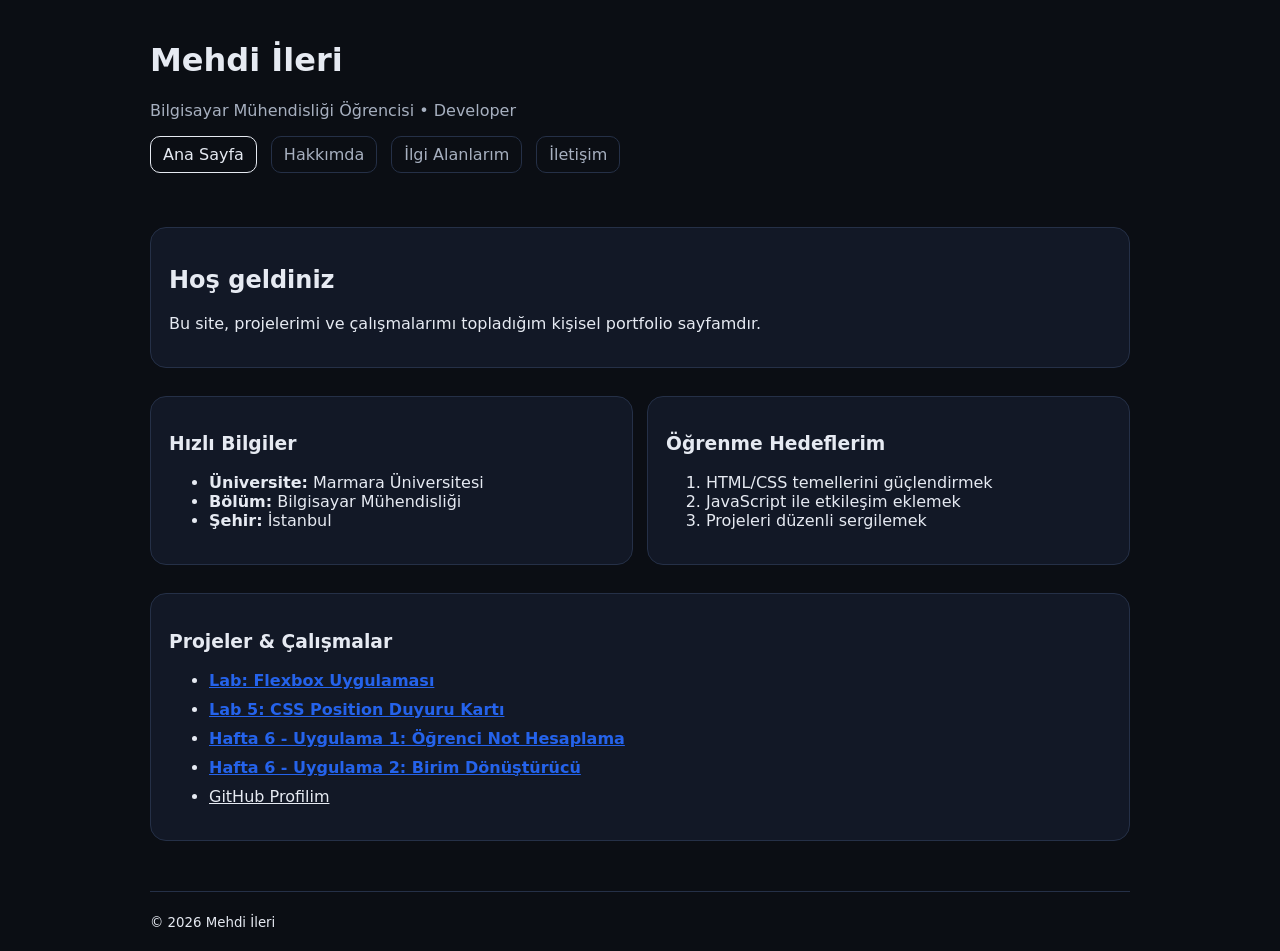
<file: index.html>
<!doctype html>
<html lang="tr">
<head>
  <meta charset="utf-8" />
  <meta name="viewport" content="width=device-width, initial-scale=1" />
  <title>Mehdi İleri | Portfolio</title>
  <link rel="stylesheet" href="styles/style.css" />
</head>
<body>
  <header class="container">
    <h1>Mehdi İleri</h1>
    <p class="muted">Bilgisayar Mühendisliği Öğrencisi • Developer</p>

    <nav class="nav">
      <a href="index.html" class="active">Ana Sayfa</a>
      <a href="about.html">Hakkımda</a>
      <a href="interests.html">İlgi Alanlarım</a>
      <a href="contact.html">İletişim</a>
    </nav>
  </header>

  <main class="container">
    <section class="card">
      <h2>Hoş geldiniz</h2>
      <p>
        Bu site, projelerimi ve çalışmalarımı topladığım kişisel portfolio sayfamdır.
      </p>
    </section>

    <section class="grid">
      <div class="card">
        <h3>Hızlı Bilgiler</h3>
        <ul>
          <li><strong>Üniversite:</strong> Marmara Üniversitesi</li>
          <li><strong>Bölüm:</strong> Bilgisayar Mühendisliği</li>
          <li><strong>Şehir:</strong> İstanbul</li>
        </ul>
      </div>

      <div class="card">
        <h3>Öğrenme Hedeflerim</h3>
        <ol>
          <li>HTML/CSS temellerini güçlendirmek</li>
          <li>JavaScript ile etkileşim eklemek</li>
          <li>Projeleri düzenli sergilemek</li>
        </ol>
      </div>
    </section>

    <section class="card">
      <h3>Projeler & Çalışmalar</h3>
      <ul>
        <li><a href="lab-flexbox.html" style="color: #2563eb; font-weight: bold;">Lab: Flexbox Uygulaması</a></li>
        <li style="margin-top: 10px;"><a href="lab-position.html" style="color: #2563eb; font-weight: bold;">Lab 5: CSS Position Duyuru Kartı</a></li>
        
        <li style="margin-top: 10px;"><a href="hafta6-1.html" style="color: #2563eb; font-weight: bold;">Hafta 6 - Uygulama 1: Öğrenci Not Hesaplama</a></li>
        <li style="margin-top: 10px;"><a href="hafta6-2.html" style="color: #2563eb; font-weight: bold;">Hafta 6 - Uygulama 2: Birim Dönüştürücü</a></li>
        
        <li style="margin-top: 10px;"><a href="https://github.com/mehdiileri" target="_blank" rel="noreferrer">GitHub Profilim</a></li>
      </ul>
    </section>
  </main>

  <footer class="container footer">
    <small>© <span id="year"></span> Mehdi İleri</small>
  </footer>

  <script src="scripts/main.js"></script>
</body>
</html>
</file>
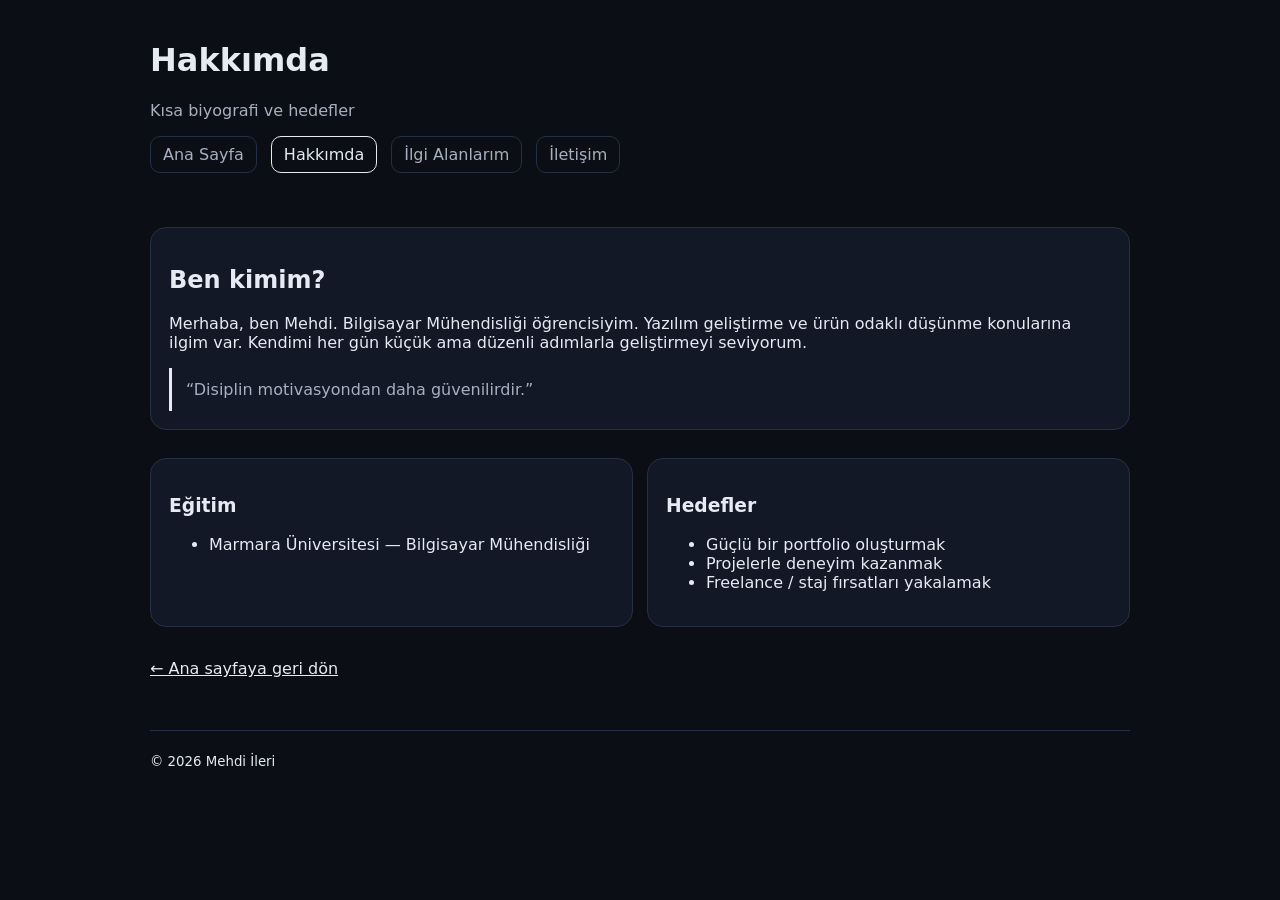
<file: about.html>
<!doctype html>
<html lang="tr">
<head>
  <meta charset="utf-8" />
  <meta name="viewport" content="width=device-width, initial-scale=1" />
  <title>Hakkımda | Mehdi İleri</title>
  <link rel="stylesheet" href="styles/style.css" />
</head>
<body>
  <header class="container">
    <h1>Hakkımda</h1>
    <p class="muted">Kısa biyografi ve hedefler</p>

    <nav class="nav">
      <a href="index.html">Ana Sayfa</a>
      <a href="about.html" class="active">Hakkımda</a>
      <a href="interests.html">İlgi Alanlarım</a>
      <a href="contact.html">İletişim</a>
    </nav>
  </header>

  <main class="container">
    <section class="card">
      <h2>Ben kimim?</h2>
      <p>
        Merhaba, ben Mehdi. Bilgisayar Mühendisliği öğrencisiyim. Yazılım geliştirme ve ürün odaklı düşünme
        konularına ilgim var. Kendimi her gün küçük ama düzenli adımlarla geliştirmeyi seviyorum.
      </p>
      <blockquote>
        “Disiplin motivasyondan daha güvenilirdir.”
      </blockquote>
    </section>

    <section class="grid">
      <div class="card">
        <h3>Eğitim</h3>
        <ul>
          <li>Marmara Üniversitesi — Bilgisayar Mühendisliği</li>
        </ul>
      </div>

      <div class="card">
        <h3>Hedefler</h3>
        <ul>
          <li>Güçlü bir portfolio oluşturmak</li>
          <li>Projelerle deneyim kazanmak</li>
          <li>Freelance / staj fırsatları yakalamak</li>
        </ul>
      </div>
    </section>

    <p class="back"><a href="index.html">← Ana sayfaya geri dön</a></p>
  </main>

  <footer class="container footer">
    <small>© <span id="year"></span> Mehdi İleri</small>
  </footer>

  <script src="scripts/main.js"></script>
</body>
</html>
</file>
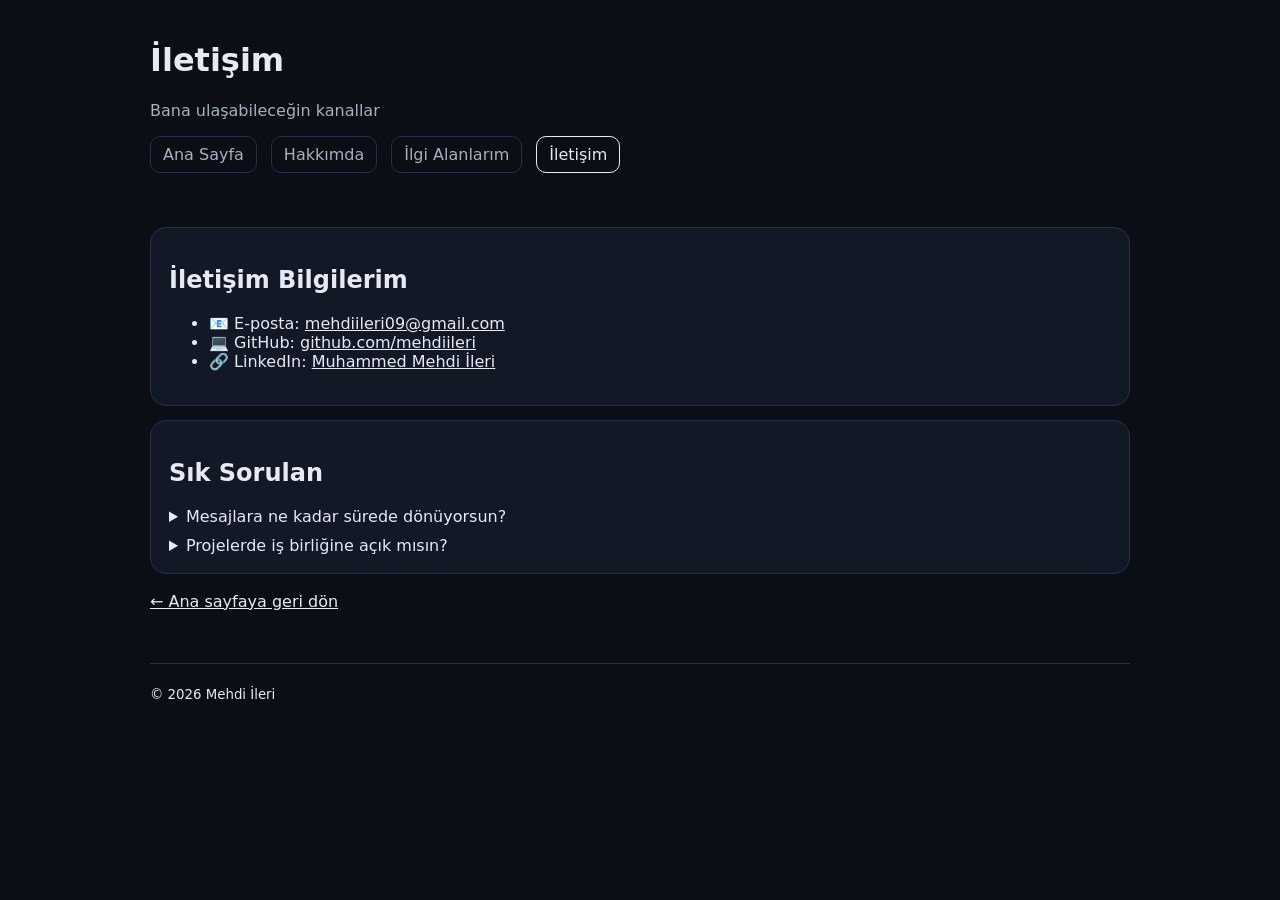
<file: contact.html>
<!doctype html>
<html lang="tr">
<head>
  <meta charset="utf-8" />
  <meta name="viewport" content="width=device-width, initial-scale=1" />
  <title>İletişim | Mehdi İleri</title>
  <link rel="stylesheet" href="styles/style.css" />
</head>
<body>
  <header class="container">
    <h1>İletişim</h1>
    <p class="muted">Bana ulaşabileceğin kanallar</p>

    <nav class="nav">
      <a href="index.html">Ana Sayfa</a>
      <a href="about.html">Hakkımda</a>
      <a href="interests.html">İlgi Alanlarım</a>
      <a href="contact.html" class="active">İletişim</a>
    </nav>
  </header>

  <main class="container">
    <section class="card">
      <h2>İletişim Bilgilerim</h2>
      <ul>
        <li>📧 E-posta: <a href="mailto:mehdi@example.com">mehdiileri09@gmail.com</a></li>
        <li>💻 GitHub: <a href="https://github.com/mehdiileri" target="_blank" rel="noreferrer">github.com/mehdiileri</a></li>
        <li>🔗 LinkedIn: <a href="#" target="_blank" rel="noreferrer">Muhammed Mehdi İleri</a></li>
      </ul>
    </section>

    <section class="card">
      <h2>Sık Sorulan</h2>
      <details>
        <summary>Mesajlara ne kadar sürede dönüyorsun?</summary>
        <p>Genellikle birkaç saat içinde dönüş yapıyorum.</p>
      </details>
      <details>
        <summary>Projelerde iş birliğine açık mısın?</summary>
        <p>Evet, özellikle eğitim ve açık kaynak projelerinde iş birliklerine açığım.</p>
      </details>
    </section>

    <p class="back"><a href="index.html">← Ana sayfaya geri dön</a></p>
  </main>

  <footer class="container footer">
    <small>© <span id="year"></span> Mehdi İleri</small>
  </footer>

  <script src="scripts/main.js"></script>
</body>
</html>
</file>
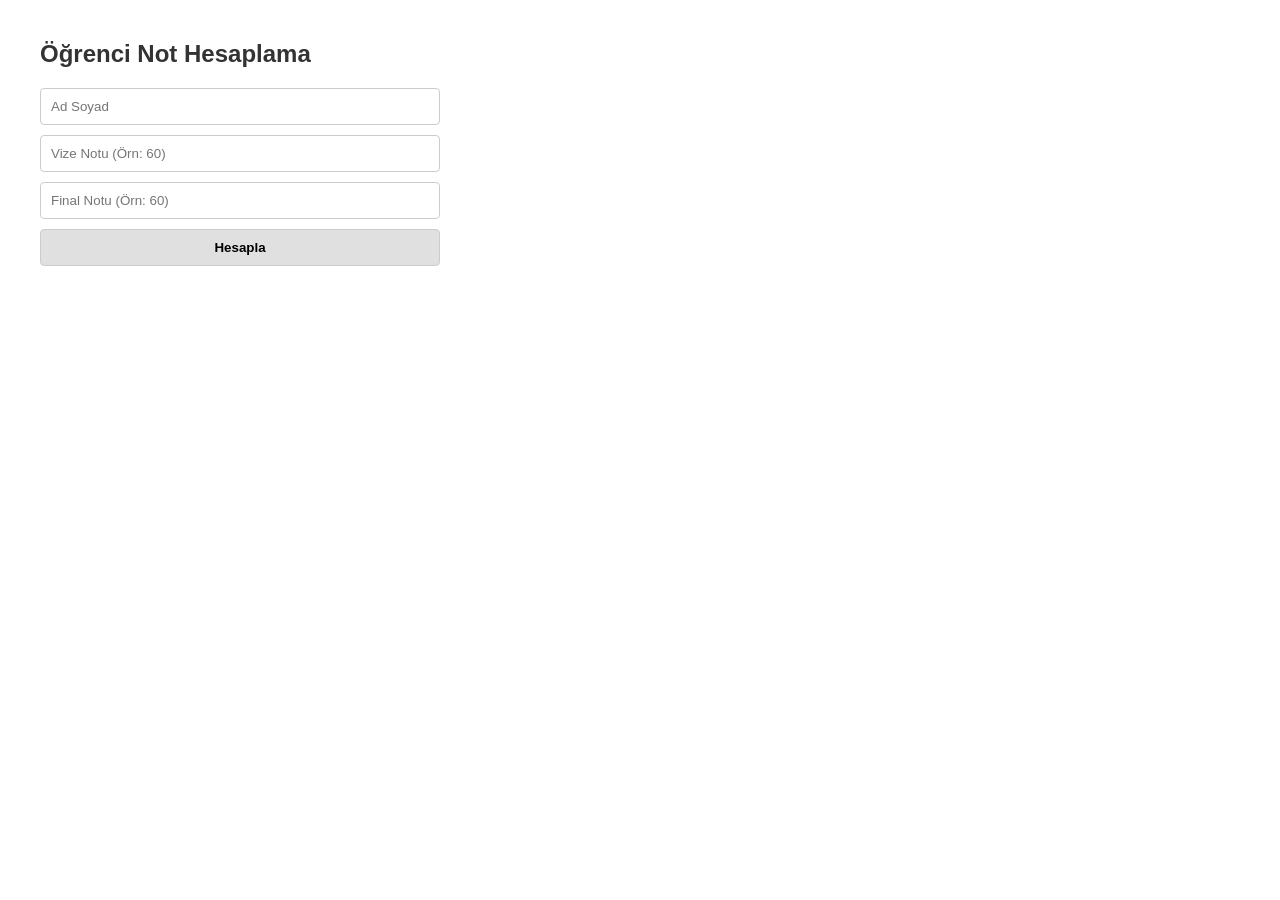
<file: hafta6-1.html>
<!DOCTYPE html>
<html lang="tr">
<head>
    <meta charset="UTF-8">
    <meta name="viewport" content="width=device-width, initial-scale=1.0">
    <title>Hafta 6 - Uygulama 1</title>
    <style>
        body {
            font-family: Arial, sans-serif;
            margin: 40px;
            color: #333;
        }
        .container {
            max-width: 400px;
        }
        h2 {
            margin-bottom: 20px;
        }
        input[type="text"], input[type="number"] {
            width: 100%;
            padding: 10px;
            margin-bottom: 10px;
            border: 1px solid #ccc;
            border-radius: 4px;
            box-sizing: border-box;
        }
        button {
            width: 100%;
            padding: 10px;
            background-color: #e0e0e0;
            border: 1px solid #ccc;
            border-radius: 4px;
            cursor: pointer;
            font-weight: bold;
        }
        button:hover {
            background-color: #d0d0d0;
        }
        .result-box {
            margin-top: 20px;
            padding: 15px;
            background-color: #f0f0f0;
            border-radius: 4px;
            display: none; /* Hesaplama yapılana kadar gizli */
        }
    </style>
</head>
<body>

<div class="container">
    <h2>Öğrenci Not Hesaplama</h2>
    
    <input type="text" id="adSoyad" placeholder="Ad Soyad">
    <input type="number" id="vize" placeholder="Vize Notu (Örn: 60)" min="0" max="100">
    <input type="number" id="final" placeholder="Final Notu (Örn: 60)" min="0" max="100">
    
    <button onclick="hesapla()">Hesapla</button>

    <div class="result-box" id="sonucKutusu">
        <h3 id="sonucAd" style="margin-top: 0;"></h3>
        <p>Ortalama: <span id="sonucOrt"></span></p>
        <p>Harf Notu: <span id="sonucHarf"></span></p>
        <p>Durum: <span id="sonucDurum"></span></p>
    </div>
</div>

<script>
    function hesapla() {
        const adSoyad = document.getElementById('adSoyad').value;
        const vize = parseFloat(document.getElementById('vize').value);
        const final = parseFloat(document.getElementById('final').value);

        if (!adSoyad || isNaN(vize) || isNaN(final)) {
            alert("Lütfen tüm alanları doldurunuz.");
            return;
        }

        const ortalama = (vize * 0.4) + (final * 0.6);
        let harfNotu = "FF";

        // Görseldeki 60 = CB mantığına uygun standart bir harf notu baremi
        if (ortalama >= 90) harfNotu = "AA";
        else if (ortalama >= 80) harfNotu = "BA";
        else if (ortalama >= 70) harfNotu = "BB";
        else if (ortalama >= 60) harfNotu = "CB";
        else if (ortalama >= 50) harfNotu = "CC";
        else if (ortalama >= 40) harfNotu = "DC";
        else if (ortalama >= 30) harfNotu = "DD";

        const durum = ortalama >= 50 ? "Geçti" : "Kaldı";

        // Sonuçları Ekrana Yazdırma
        document.getElementById('sonucAd').innerText = adSoyad;
        document.getElementById('sonucOrt').innerText = ortalama.toFixed(2);
        document.getElementById('sonucHarf').innerText = harfNotu;
        document.getElementById('sonucDurum').innerText = durum;
        
        document.getElementById('sonucKutusu').style.display = 'block';
    }
</script>

</body>
</html>
</file>
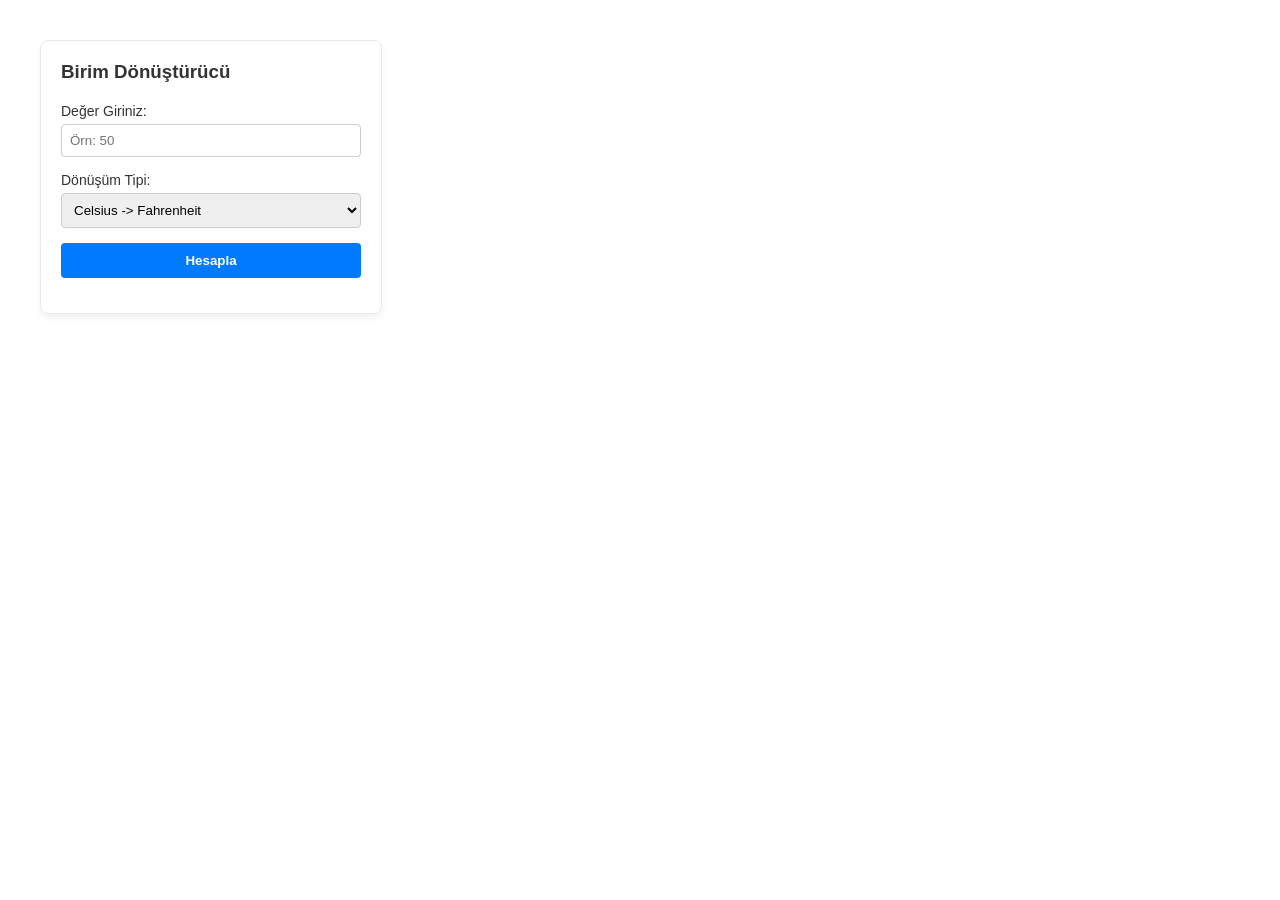
<file: hafta6-2.html>
<!DOCTYPE html>
<html lang="tr">
<head>
    <meta charset="UTF-8">
    <meta name="viewport" content="width=device-width, initial-scale=1.0">
    <title>Hafta 6 - Uygulama 2</title>
    <style>
        body {
            font-family: Arial, sans-serif;
            margin: 40px;
            color: #333;
            display: flex;
            gap: 20px;
        }
        .card {
            border: 1px solid #eaeaea;
            border-radius: 8px;
            padding: 20px;
            width: 300px;
            box-shadow: 0 4px 6px rgba(0,0,0,0.05);
        }
        h3 {
            margin-top: 0;
            margin-bottom: 20px;
        }
        label {
            display: block;
            margin-bottom: 5px;
            font-size: 14px;
        }
        input[type="number"], select {
            width: 100%;
            padding: 8px;
            margin-bottom: 15px;
            border: 1px solid #ccc;
            border-radius: 4px;
            box-sizing: border-box;
        }
        button {
            width: 100%;
            padding: 10px;
            background-color: #007bff;
            color: white;
            border: none;
            border-radius: 4px;
            cursor: pointer;
            font-weight: bold;
            margin-bottom: 15px;
        }
        button:hover {
            background-color: #0056b3;
        }
        .result-box {
            padding: 10px;
            background-color: #d4edda;
            color: #155724;
            border-radius: 4px;
            text-align: center;
            font-weight: bold;
            display: none;
        }
    </style>
</head>
<body>

<div class="card">
    <h3>Birim Dönüştürücü</h3>
    
    <label>Değer Giriniz:</label>
    <input type="number" id="deger" placeholder="Örn: 50">
    
    <label>Dönüşüm Tipi:</label>
    <select id="donusumTipi">
        <option value="c_to_f">Celsius -> Fahrenheit</option>
        <option value="m_to_km">Metre -> Kilometre</option>
        <option value="kg_to_g">Kilogram -> Gram</option>
    </select>
    
    <button onclick="donustur()">Hesapla</button>
    
    <div class="result-box" id="sonucKutusu">
        Sonuç: <span id="sonucDeger"></span>
    </div>
</div>

<script>
    function donustur() {
        const deger = parseFloat(document.getElementById('deger').value);
        const tip = document.getElementById('donusumTipi').value;
        const sonucKutusu = document.getElementById('sonucKutusu');
        const sonucDeger = document.getElementById('sonucDeger');

        if (isNaN(deger)) {
            alert("Lütfen geçerli bir değer giriniz.");
            return;
        }

        let sonuc = 0;

        switch (tip) {
            case "c_to_f":
                // (Celsius * 9/5) + 32
                sonuc = (deger * 9/5) + 32;
                break;
            case "m_to_km":
                sonuc = deger / 1000;
                break;
            case "kg_to_g":
                sonuc = deger * 1000;
                break;
        }

        // Görseldeki gibi binlik ayracı kullanmak için toLocaleString kullanıyoruz
        sonucDeger.innerText = sonuc.toLocaleString('tr-TR');
        sonucKutusu.style.display = 'block';
    }
</script>

</body>
</html>
</file>
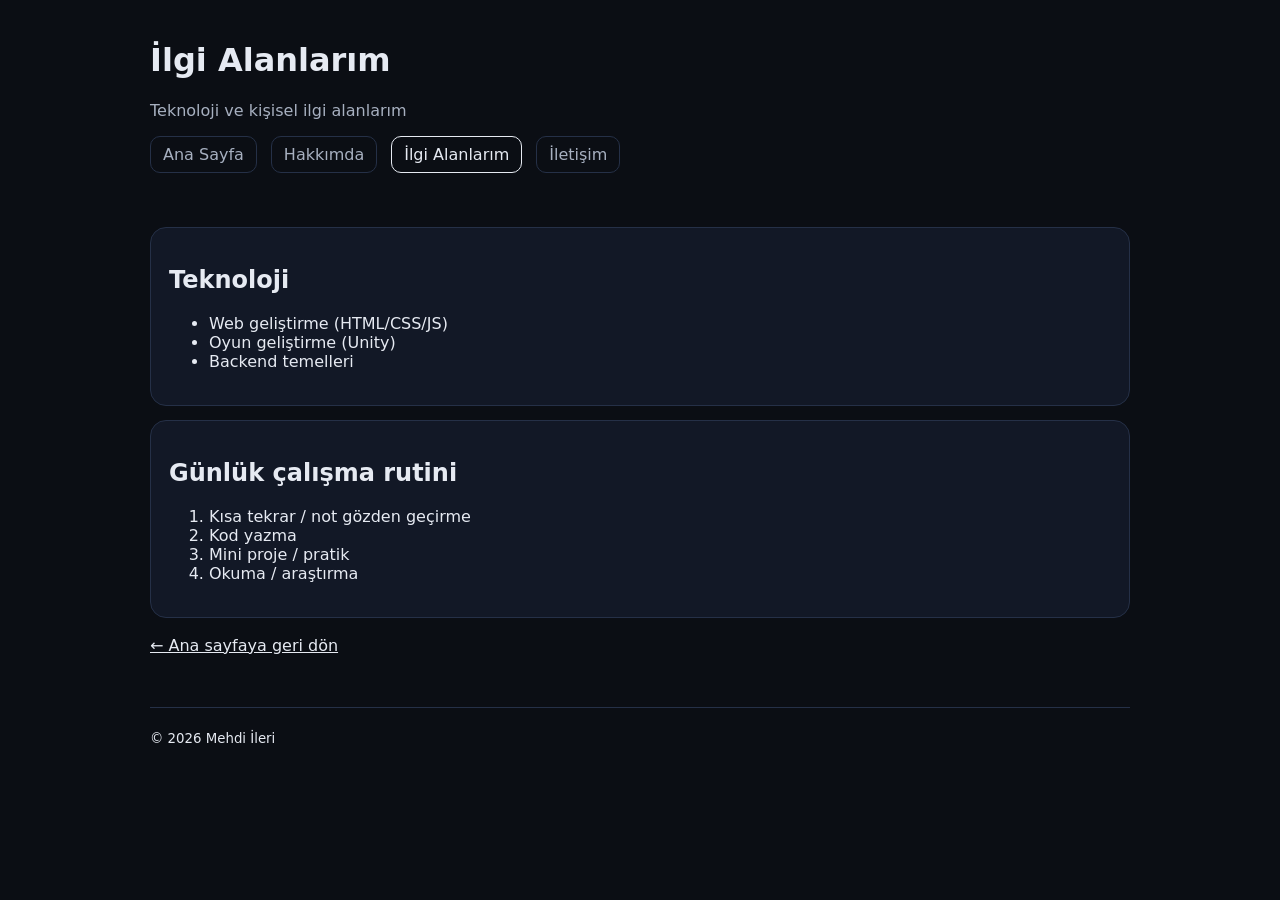
<file: interests.html>
<!doctype html>
<html lang="tr">
<head>
  <meta charset="utf-8" />
  <meta name="viewport" content="width=device-width, initial-scale=1" />
  <title>İlgi Alanlarım | Mehdi İleri</title>
  <link rel="stylesheet" href="styles/style.css" />
</head>
<body>
  <header class="container">
    <h1>İlgi Alanlarım</h1>
    <p class="muted">Teknoloji ve kişisel ilgi alanlarım</p>

    <nav class="nav">
      <a href="index.html">Ana Sayfa</a>
      <a href="about.html">Hakkımda</a>
      <a href="interests.html" class="active">İlgi Alanlarım</a>
      <a href="contact.html">İletişim</a>
    </nav>
  </header>

  <main class="container">
    <section class="card">
      <h2>Teknoloji</h2>
      <ul>
        <li>Web geliştirme (HTML/CSS/JS)</li>
        <li>Oyun geliştirme (Unity)</li>
        <li>Backend temelleri</li>
      </ul>
    </section>

    <section class="card">
      <h2>Günlük çalışma rutini</h2>
      <ol>
        <li>Kısa tekrar / not gözden geçirme</li>
        <li>Kod yazma</li>
        <li>Mini proje / pratik</li>
        <li>Okuma / araştırma</li>
      </ol>
    </section>

    <p class="back"><a href="index.html">← Ana sayfaya geri dön</a></p>
  </main>

  <footer class="container footer">
    <small>© <span id="year"></span> Mehdi İleri</small>
  </footer>

  <script src="scripts/main.js"></script>
</body>
</html>
</file>
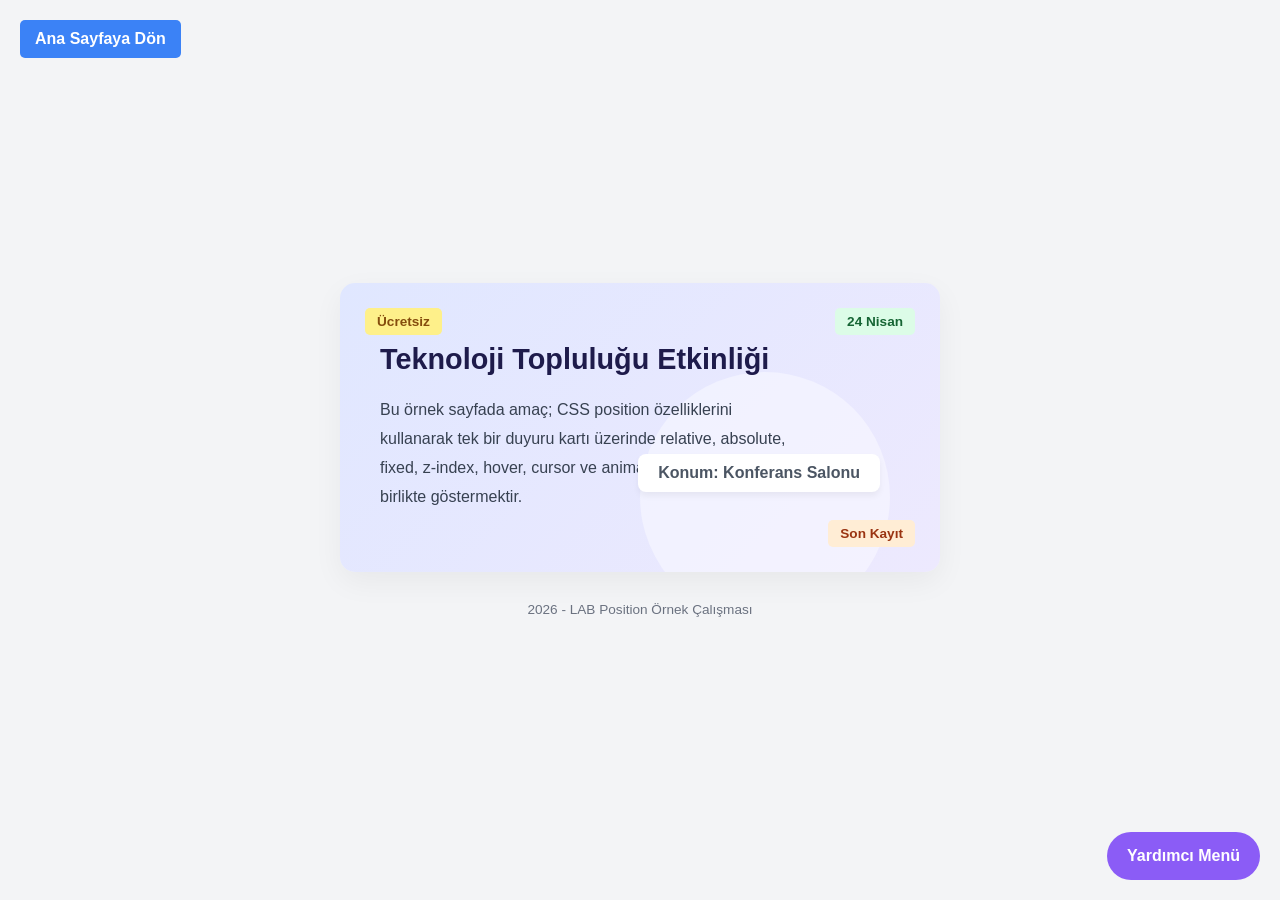
<file: lab-position.html>
<!DOCTYPE html>
<html lang="tr">
<head>
    <meta charset="UTF-8">
    <meta name="viewport" content="width=device-width, initial-scale=1.0">
    <title>Teknoloji Topluluğu Etkinliği - Lab Position</title>
    <link rel="stylesheet" href="styles/lab-position.css">
</head>
<body>

    <a href="index.html" class="btn-fixed-back">Ana Sayfaya Dön</a>

    <div class="card-container">
        
        <div class="badge badge-free">Ücretsiz</div>
        <div class="badge badge-date">24 Nisan</div>
        
        <div class="decorative-circle"></div>

        <div class="card-content">
            <h2>Teknoloji Topluluğu Etkinliği</h2>
            <p>
                Bu örnek sayfada amaç; CSS position özelliklerini kullanarak tek bir duyuru kartı üzerinde relative, absolute, fixed, z-index, hover, cursor ve animasyon mantığını birlikte göstermektir.
            </p>
        </div>

        <div class="location-box">Konum: Konferans Salonu</div>

        <div class="badge badge-deadline">Son Kayıt</div>

    </div>

    <p class="footer-text">2026 - LAB Position Örnek Çalışması</p>

    <div class="btn-fixed-help">Yardımcı Menü</div>

</body>
</html>
</file>
<file: styles/style.css>
:root { --bg:#0b0e14; --card:#121826; --text:#e6eaf2; --muted:#a7b0c0; --line:#253047; }

* { box-sizing: border-box; }
body { margin:0; font-family: system-ui, -apple-system, Segoe UI, Roboto, Arial; background: var(--bg); color: var(--text); }
a { color: inherit; }
.container { width: min(980px, 92%); margin: 0 auto; padding: 20px 0; }

.nav { display:flex; gap: 14px; flex-wrap: wrap; margin-top: 12px; }
.nav a { text-decoration:none; padding: 8px 12px; border: 1px solid var(--line); border-radius: 10px; color: var(--muted); }
.nav a.active { color: var(--text); border-color: var(--text); }

.muted { color: var(--muted); }
.card { background: var(--card); border: 1px solid var(--line); border-radius: 16px; padding: 18px; margin: 14px 0; }
.grid { display:grid; gap: 14px; grid-template-columns: repeat(2, minmax(0, 1fr)); }
@media (max-width: 720px){ .grid { grid-template-columns: 1fr; } }

.footer { border-top: 1px solid var(--line); margin-top: 16px; }
.back { margin-top: 18px; }
blockquote { margin: 14px 0 0; padding: 12px 14px; border-left: 3px solid var(--text); color: var(--muted); }
details { margin-top: 10px; }
summary { cursor: pointer; }
</file>
<file: styles/lab-position.css>
/* --- GENEL SIFIRLAMALAR --- */
* {
    margin: 0;
    padding: 0;
    box-sizing: border-box;
}

body {
    font-family: -apple-system, BlinkMacSystemFont, "Segoe UI", Roboto, Helvetica, Arial, sans-serif;
    background-color: #f3f4f6; /* Görseldeki açık gri arkaplan */
    height: 100vh;
    display: flex;
    flex-direction: column;
    justify-content: center;
    align-items: center;
}

/* --- FIXED ÖĞELER (Sayfa kaydırılsa da sabit kalır) --- */
.btn-fixed-back {
    position: fixed;
    top: 20px;
    left: 20px;
    background-color: #3b82f6;
    color: white;
    padding: 10px 15px;
    border-radius: 5px;
    text-decoration: none;
    font-weight: bold;
    z-index: 100;
    
    /* Etkileşim 1: Hover Cursor ve Transition */
    cursor: pointer; 
    transition: background-color 0.3s ease, transform 0.2s ease;
}

.btn-fixed-back:hover {
    background-color: #2563eb;
    transform: translateY(-2px);
}

.btn-fixed-help {
    position: fixed;
    bottom: 20px;
    right: 20px;
    background-color: #8b5cf6;
    color: white;
    padding: 15px 20px;
    border-radius: 25px;
    font-weight: bold;
    z-index: 100;
    
    /* Etkileşim 2: Hover Cursor (help) ve Active efekti */
    cursor: help; 
    transition: transform 0.1s ease;
}

.btn-fixed-help:active {
    transform: scale(0.95); /* Tıklanma efekti */
}

/* --- RELATIVE KAPSAYICI --- */
.card-container {
    position: relative; /* ZORUNLU: İçindeki absolute öğeler buna göre hizalanacak */
    background: linear-gradient(135deg, #e0e7ff 0%, #ede9fe 100%);
    width: 600px;
    max-width: 90%;
    padding: 60px 40px;
    border-radius: 15px;
    box-shadow: 0 10px 30px rgba(0, 0, 0, 0.05);
    overflow: hidden; /* Taşan dekoratif daireyi gizlemek için */
}

/* --- ABSOLUTE ÖĞELER --- */
.badge {
    position: absolute; /* ZORUNLU KURAL */
    padding: 6px 12px;
    border-radius: 5px;
    font-size: 0.85rem;
    font-weight: bold;
    z-index: 10; /* En üstte durmaları için */
}

.badge-free {
    top: 25px;
    left: 25px;
    background-color: #fef08a;
    color: #854d0e;
}

.badge-date {
    top: 25px;
    right: 25px;
    background-color: #dcfce7;
    color: #166534;
}

.badge-deadline {
    bottom: 25px;
    right: 25px;
    background-color: #ffedd5;
    color: #9a3412;
}

/* --- Z-INDEX VE DEKORASYON --- */
.decorative-circle {
    position: absolute;
    bottom: -50px;
    right: 50px;
    width: 250px;
    height: 250px;
    background-color: rgba(255, 255, 255, 0.4);
    border-radius: 50%;
    
    /* ZORUNLU KURAL: Metnin arkasında kalması için z-index düşük verildi */
    z-index: 1; 
}

/* --- KART İÇERİĞİ --- */
.card-content {
    position: relative;
    z-index: 5; /* Dekoratif dairenin üstünde durması için */
}

.card-content h2 {
    font-size: 1.8rem;
    color: #1e1b4b;
    margin-bottom: 20px;
}

.card-content p {
    font-size: 1rem;
    color: #374151;
    line-height: 1.8;
    width: 80%; /* Metnin sağ taraftaki dairenin üzerine çok taşmaması için */
}

/* --- ETKİLEŞİMLİ ABSOLUTE ÖĞE (Animasyon) --- */
.location-box {
    position: absolute;
    bottom: 80px;
    right: 60px;
    background-color: white;
    padding: 10px 20px;
    border-radius: 8px;
    font-weight: bold;
    color: #4b5563;
    box-shadow: 0 4px 6px rgba(0,0,0,0.05);
    z-index: 15;
    
    /* Etkileşim 3: Hover Cursor (pointer) ve Animasyon */
    cursor: pointer;
    animation: float 3s ease-in-out infinite; /* ZORUNLU KURAL: @keyframes animasyonu */
}

/* ZORUNLU KURAL: Keyframes animasyonu */
@keyframes float {
    0% { transform: translateY(0px); }
    50% { transform: translateY(-10px); }
    100% { transform: translateY(0px); }
}

/* --- ALT BİLGİ --- */
.footer-text {
    margin-top: 30px;
    font-size: 0.85rem;
    color: #6b7280;
}
</file>
